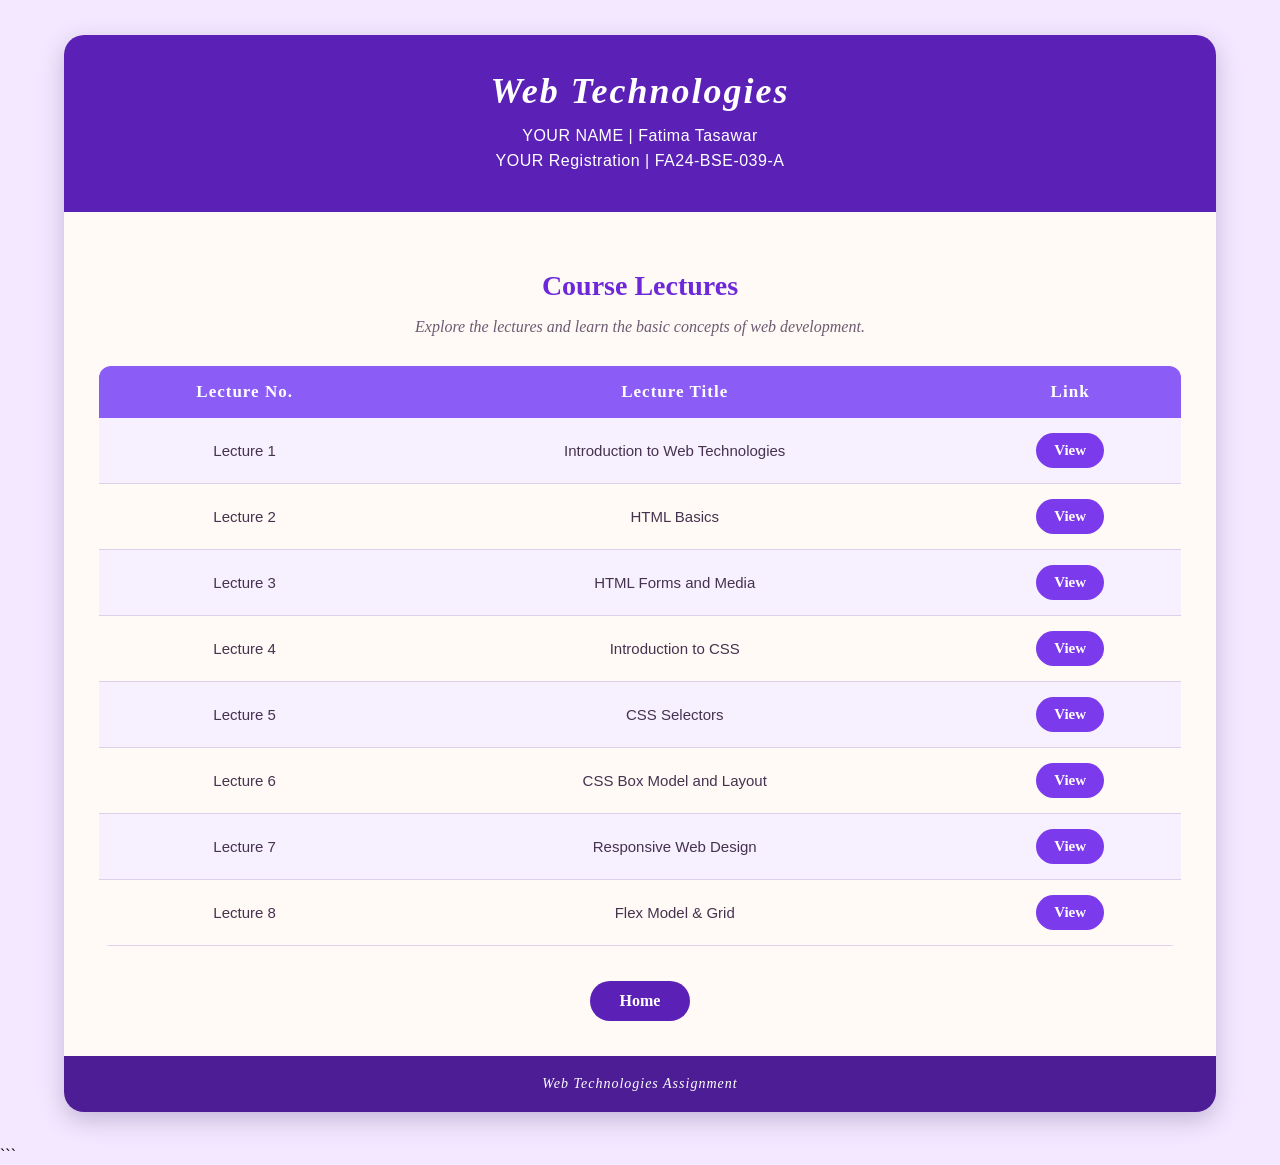
<file: index.html>
<!DOCTYPE html>
<html>

<head>

    <title>Web Development</title>

    <style>

        /* ---------- BODY ---------- */

        body {
            font-family: "Trebuchet MS", sans-serif;
            background-color: #f3e8ff;
            margin: 0;
            padding: 0;
        }


        /* ---------- MAIN CONTAINER ---------- */

        .container {
            width: 90%;
            margin: 35px auto;
            background-color: #fffaf5;
            border-radius: 20px;
            box-shadow: 0 8px 25px #c4b5d8;
            overflow: hidden;
        }


        /* ---------- HEADER ---------- */

        .header {
            background-color: #5b21b6;
            color: white;
            text-align: center;
            padding: 35px;
        }

        .header h1 {
            margin: 0 0 15px;
            font-family: Georgia, serif;
            font-size: 36px;
            letter-spacing: 2px;
            font-style: italic;
        }

        .header p {
            margin: 7px;
            font-size: 16px;
            letter-spacing: 0.5px;
        }


        /* ---------- CONTENT ---------- */

        .content {
            padding: 35px;
        }


        /* ---------- INTRODUCTION ---------- */

        .intro {
            text-align: center;
            margin-bottom: 30px;
        }

        .intro h2 {
            color: #6d28d9;
            margin-bottom: 12px;
            font-family: Georgia, serif;
            font-size: 28px;
        }

        .intro p {
            color: #6b5b73;
            font-family: Georgia, serif;
            font-size: 16px;
            font-style: italic;
        }


        /* ---------- TABLE ---------- */

        table {
            width: 100%;
            border-collapse: separate;
            border-spacing: 0;
            margin-top: 25px;
            overflow: hidden;
            border-radius: 12px;
            font-family: "Trebuchet MS", sans-serif;
        }


        /* ---------- TABLE HEADER ---------- */

        th {
            background-color: #8b5cf6;
            color: white;
            padding: 16px;
            font-family: Georgia, serif;
            font-size: 17px;
            letter-spacing: 1px;
        }


        /* ---------- TABLE DATA ---------- */

        td {
            padding: 15px;
            border-bottom: 1px solid #ddd0eb;
            text-align: center;
            color: #45324f;
            font-size: 15px;
        }


        /* ---------- ALTERNATE ROWS ---------- */

        tr:nth-child(even) {
            background-color: #f7f0ff;
        }

        tr:nth-child(odd) {
            background-color: #fffaf5;
        }


        /* ---------- ROW HOVER ---------- */

        tr:hover {
            background-color: #eadcff;
        }


        /* ---------- VIEW BUTTON ---------- */

        td a {
            display: inline-block;
            background-color: #7c3aed;
            color: white;
            padding: 9px 18px;
            border-radius: 20px;
            text-decoration: none;
            font-family: Georgia, serif;
            font-weight: bold;
            transition: 0.3s;
        }

        td a:hover {
            background-color: #db2777;
            transform: scale(1.05);
        }


        /* ---------- HOME BUTTON ---------- */

        .navigation {
            text-align: center;
            margin-top: 35px;
        }

        .navigation a {
            display: inline-block;
            background-color: #5b21b6;
            color: white;
            padding: 11px 30px;
            border-radius: 25px;
            text-decoration: none;
            font-family: Georgia, serif;
            font-weight: bold;
        }

        .navigation a:hover {
            background-color: #db2777;
        }


        /* ---------- FOOTER ---------- */

        .footer {
            background-color: #4c1d95;
            color: white;
            text-align: center;
            padding: 20px;
            font-family: Georgia, serif;
            font-size: 14px;
            font-style: italic;
            letter-spacing: 1px;
        }

    </style>

</head>


<body>

    <div class="container">


        <!-- HEADER -->

        <div class="header">

            <h1>Web Technologies</h1>

            <p>YOUR NAME | Fatima Tasawar</p>

            <p>YOUR Registration | FA24-BSE-039-A</p>

        </div>


        <!-- CONTENT -->

        <div class="content">


            <!-- INTRO -->

            <div class="intro">

                <h2>Course Lectures</h2>

                <p>
                    Explore the lectures and learn the basic concepts of web development.
                </p>

            </div>


            <!-- LECTURE TABLE -->

            <table>

                <tr>
                    <th>Lecture No.</th>
                    <th>Lecture Title</th>
                    <th>Link</th>
                </tr>


                <tr>
                    <td>Lecture 1</td>
                    <td>Introduction to Web Technologies</td>
                    <td>
                        <a href="lecture1.html">View</a>
                    </td>
                </tr>


                <tr>
                    <td>Lecture 2</td>
                    <td>HTML Basics</td>
                    <td>
                        <a href="lecture2.html">View</a>
                    </td>
                </tr>


                <tr>
                    <td>Lecture 3</td>
                    <td>HTML Forms and Media</td>
                    <td>
                        <a href="lecture3.html">View</a>
                    </td>
                </tr>


                <tr>
                    <td>Lecture 4</td>
                    <td>Introduction to CSS</td>
                    <td>
                        <a href="lecture4.html">View</a>
                    </td>
                </tr>


                <tr>
                    <td>Lecture 5</td>
                    <td>CSS Selectors</td>
                    <td>
                        <a href="lecture5.html">View</a>
                    </td>
                </tr>


                <tr>
                    <td>Lecture 6</td>
                    <td>CSS Box Model and Layout</td>
                    <td>
                        <a href="lecture6.html">View</a>
                    </td>
                </tr>


                <tr>
                    <td>Lecture 7</td>
                    <td>Responsive Web Design</td>
                    <td>
                        <a href="lecture7.html">View</a>
                    </td>
                </tr>


                <tr>
                    <td>Lecture 8</td>
                    <td>Flex Model & Grid</td>
                    <td>
                        <a href="lecture8.html">View</a>
                    </td>
                </tr>

            </table>


            <!-- HOME -->

            <div class="navigation">

                <a href="index.html">Home</a>

            </div>

        </div>


        <!-- FOOTER -->

        <div class="footer">

            Web Technologies Assignment

        </div>

    </div>

</body>

</html>
```
</file>
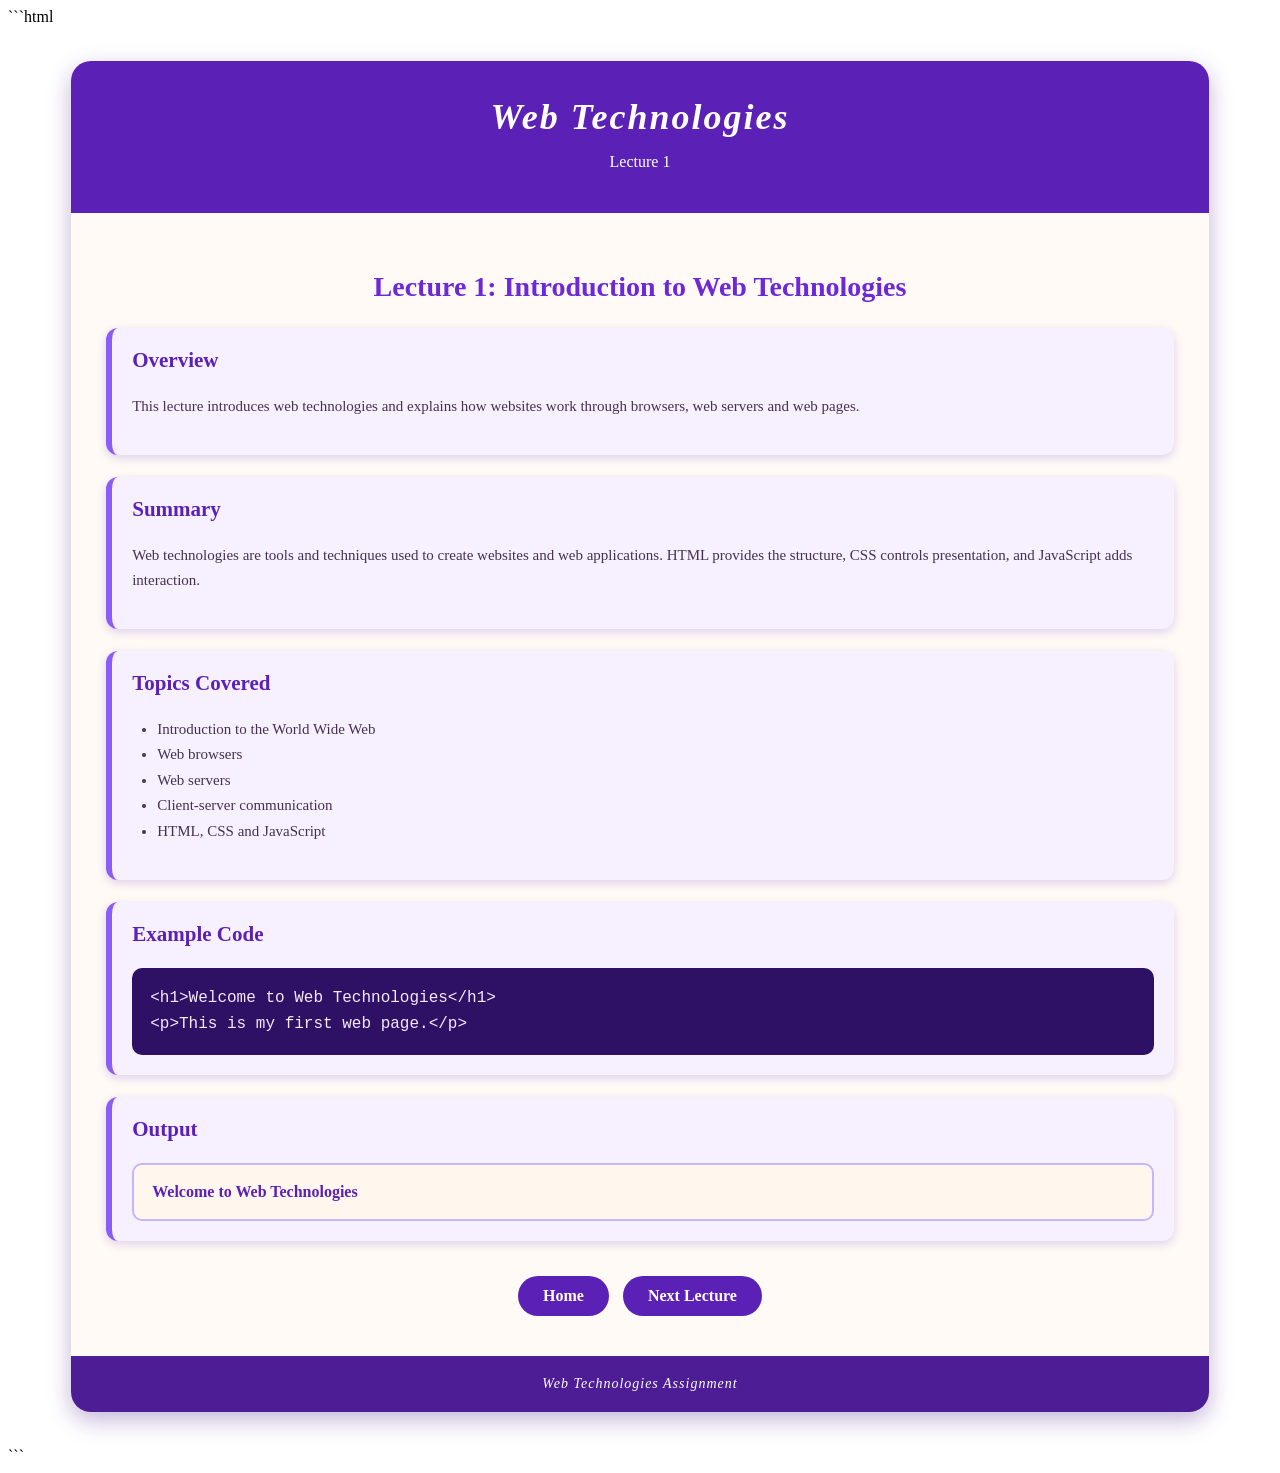
<file: lecture1.html>
```html
<!DOCTYPE html>
<html>

<head>
    <title>Lecture 1 - Introduction to Web Technologies</title>
    <link rel="stylesheet" href="style.css">
</head>

<body>

<div class="container">

    <div class="header">
        <h1>Web Technologies</h1>
        <p>Lecture 1</p>
    </div>

    <div class="content">

        <h2 class="lecture-title">
            Lecture 1: Introduction to Web Technologies
        </h2>

        <div class="section">
            <h3>Overview</h3>

            <p>
                This lecture introduces web technologies and explains how
                websites work through browsers, web servers and web pages.
            </p>
        </div>

        <div class="section">
            <h3>Summary</h3>

            <p>
                Web technologies are tools and techniques used to create
                websites and web applications. HTML provides the structure,
                CSS controls presentation, and JavaScript adds interaction.
            </p>
        </div>

        <div class="section">
            <h3>Topics Covered</h3>

            <ul>
                <li>Introduction to the World Wide Web</li>
                <li>Web browsers</li>
                <li>Web servers</li>
                <li>Client-server communication</li>
                <li>HTML, CSS and JavaScript</li>
            </ul>
        </div>

        <div class="section">
            <h3>Example Code</h3>

            <div class="code-box">&lt;h1&gt;Welcome to Web Technologies&lt;/h1&gt;
&lt;p&gt;This is my first web page.&lt;/p&gt;</div>
        </div>

        <div class="section">
            <h3>Output</h3>

            <div class="output-box">
                Welcome to Web Technologies
            </div>
        </div>

        <div class="navigation">
            <a href="index.html">Home</a>
            <a href="lecture2.html">Next Lecture</a>
        </div>

    </div>

    <div class="footer">
        Web Technologies Assignment
    </div>

</div>

</body>
</html>
```
</file>
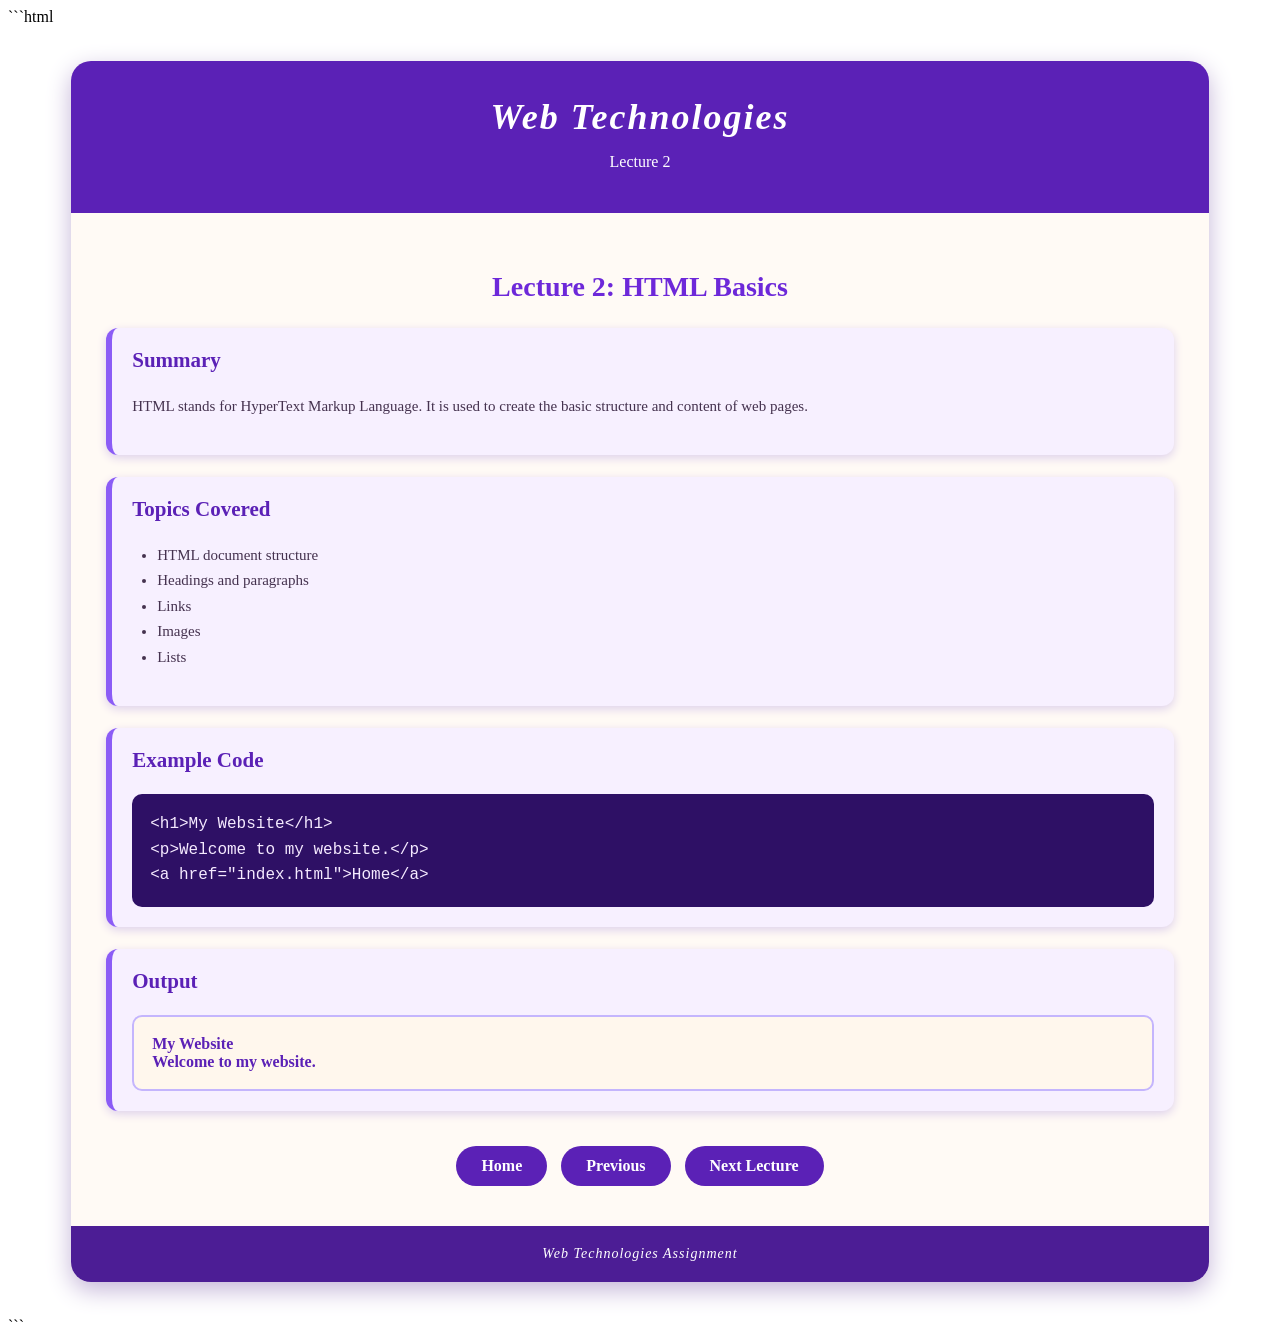
<file: lecture2.html>
```html
<!DOCTYPE html>
<html>

<head>
    <title>Lecture 2 - HTML Basics</title>
    <link rel="stylesheet" href="style.css">
</head>

<body>

<div class="container">

    <div class="header">
        <h1>Web Technologies</h1>
        <p>Lecture 2</p>
    </div>

    <div class="content">

        <h2 class="lecture-title">
            Lecture 2: HTML Basics
        </h2>

        <div class="section">
            <h3>Summary</h3>

            <p>
                HTML stands for HyperText Markup Language. It is used to
                create the basic structure and content of web pages.
            </p>
        </div>

        <div class="section">
            <h3>Topics Covered</h3>

            <ul>
                <li>HTML document structure</li>
                <li>Headings and paragraphs</li>
                <li>Links</li>
                <li>Images</li>
                <li>Lists</li>
            </ul>
        </div>

        <div class="section">
            <h3>Example Code</h3>

            <div class="code-box">&lt;h1&gt;My Website&lt;/h1&gt;
&lt;p&gt;Welcome to my website.&lt;/p&gt;
&lt;a href="index.html"&gt;Home&lt;/a&gt;</div>
        </div>

        <div class="section">
            <h3>Output</h3>

            <div class="output-box">
                My Website<br>
                Welcome to my website.
            </div>
        </div>

        <div class="navigation">
            <a href="index.html">Home</a>
            <a href="lecture1.html">Previous</a>
            <a href="lecture3.html">Next Lecture</a>
        </div>

    </div>

    <div class="footer">
        Web Technologies Assignment
    </div>

</div>

</body>
</html>
```
</file>
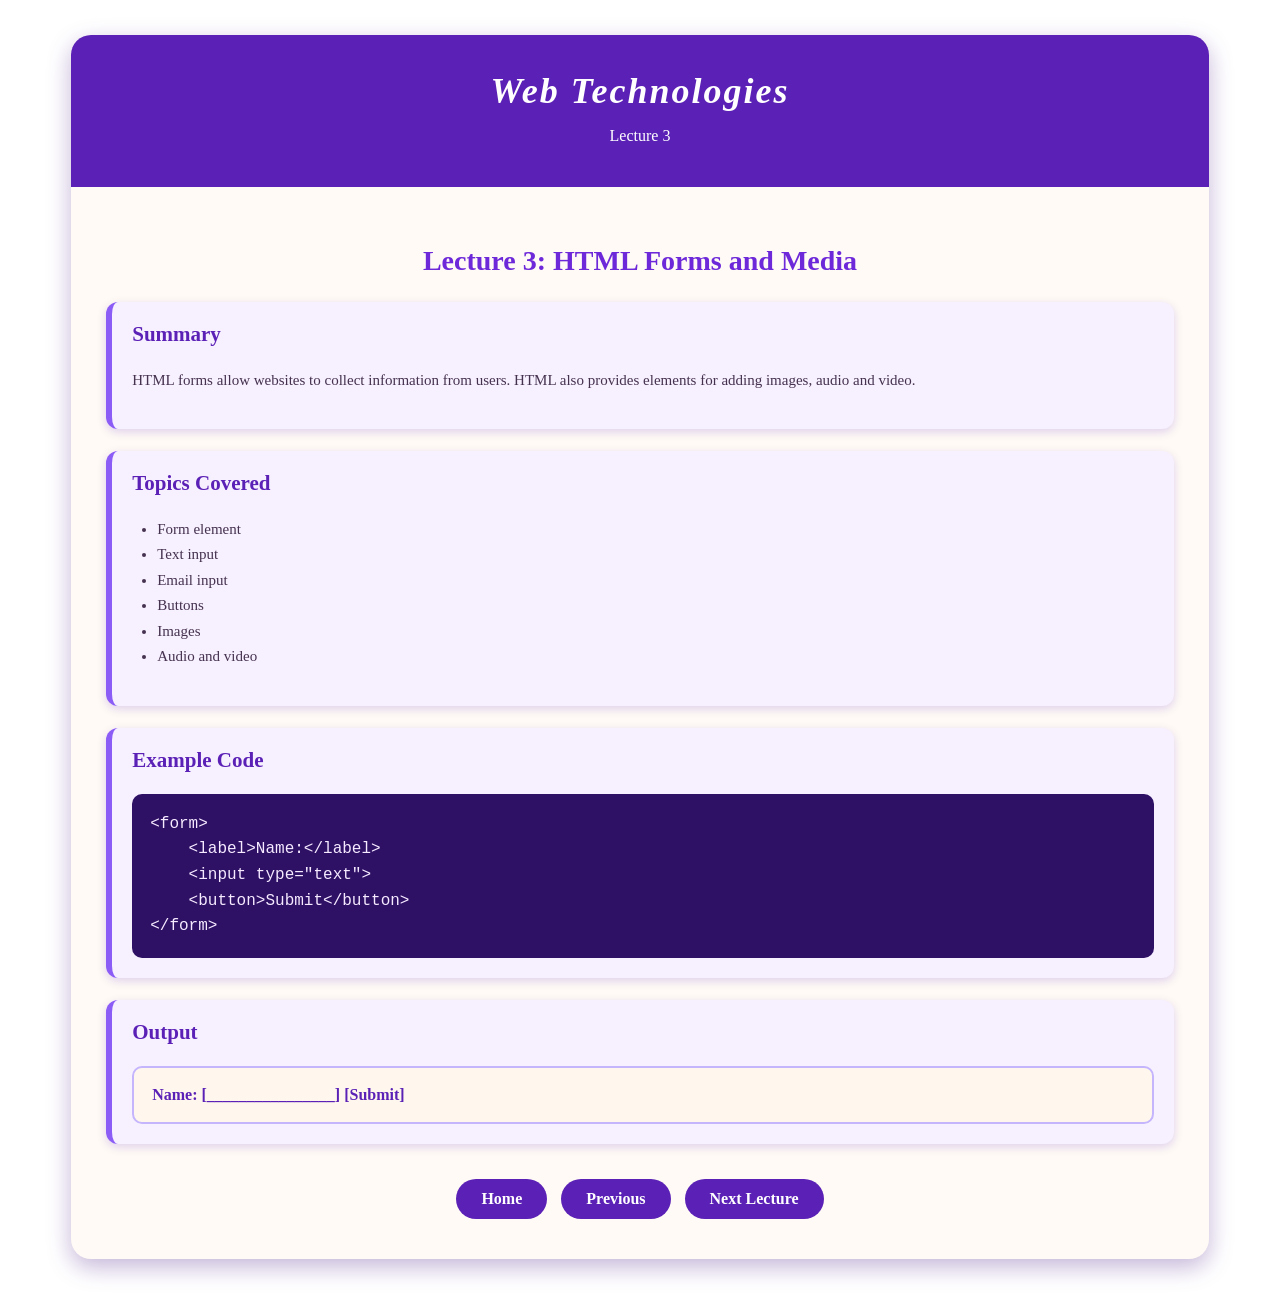
<file: lecture3.html>
<!DOCTYPE html>
<html>
<head>
    <title>Lecture 3 - HTML Forms and Media</title>
    <link rel="stylesheet" href="style.css">
</head>

<body>

<div class="container">

    <div class="header">
        <h1>Web Technologies</h1>
        <p>Lecture 3</p>
    </div>

    <div class="content">

        <h2 class="lecture-title">Lecture 3: HTML Forms and Media</h2>

        <div class="section">
            <h3>Summary</h3>
            <p>
                HTML forms allow websites to collect information from users.
                HTML also provides elements for adding images, audio and video.
            </p>
        </div>

        <div class="section">
            <h3>Topics Covered</h3>
            <ul>
                <li>Form element</li>
                <li>Text input</li>
                <li>Email input</li>
                <li>Buttons</li>
                <li>Images</li>
                <li>Audio and video</li>
            </ul>
        </div>

        <div class="section">
            <h3>Example Code</h3>
            <div class="code-box">&lt;form&gt;
    &lt;label&gt;Name:&lt;/label&gt;
    &lt;input type="text"&gt;
    &lt;button&gt;Submit&lt;/button&gt;
&lt;/form&gt;</div>
        </div>

        <div class="section">
            <h3>Output</h3>
            <div class="output-box">
                Name: [________________] [Submit]
            </div>
        </div>

        <div class="navigation">
            <a href="index.html">Home</a>
            <a href="lecture2.html">Previous</a>
            <a href="lecture4.html">Next Lecture</a>
        </div>

    </div>

</div>

</body>
</html>
</file>
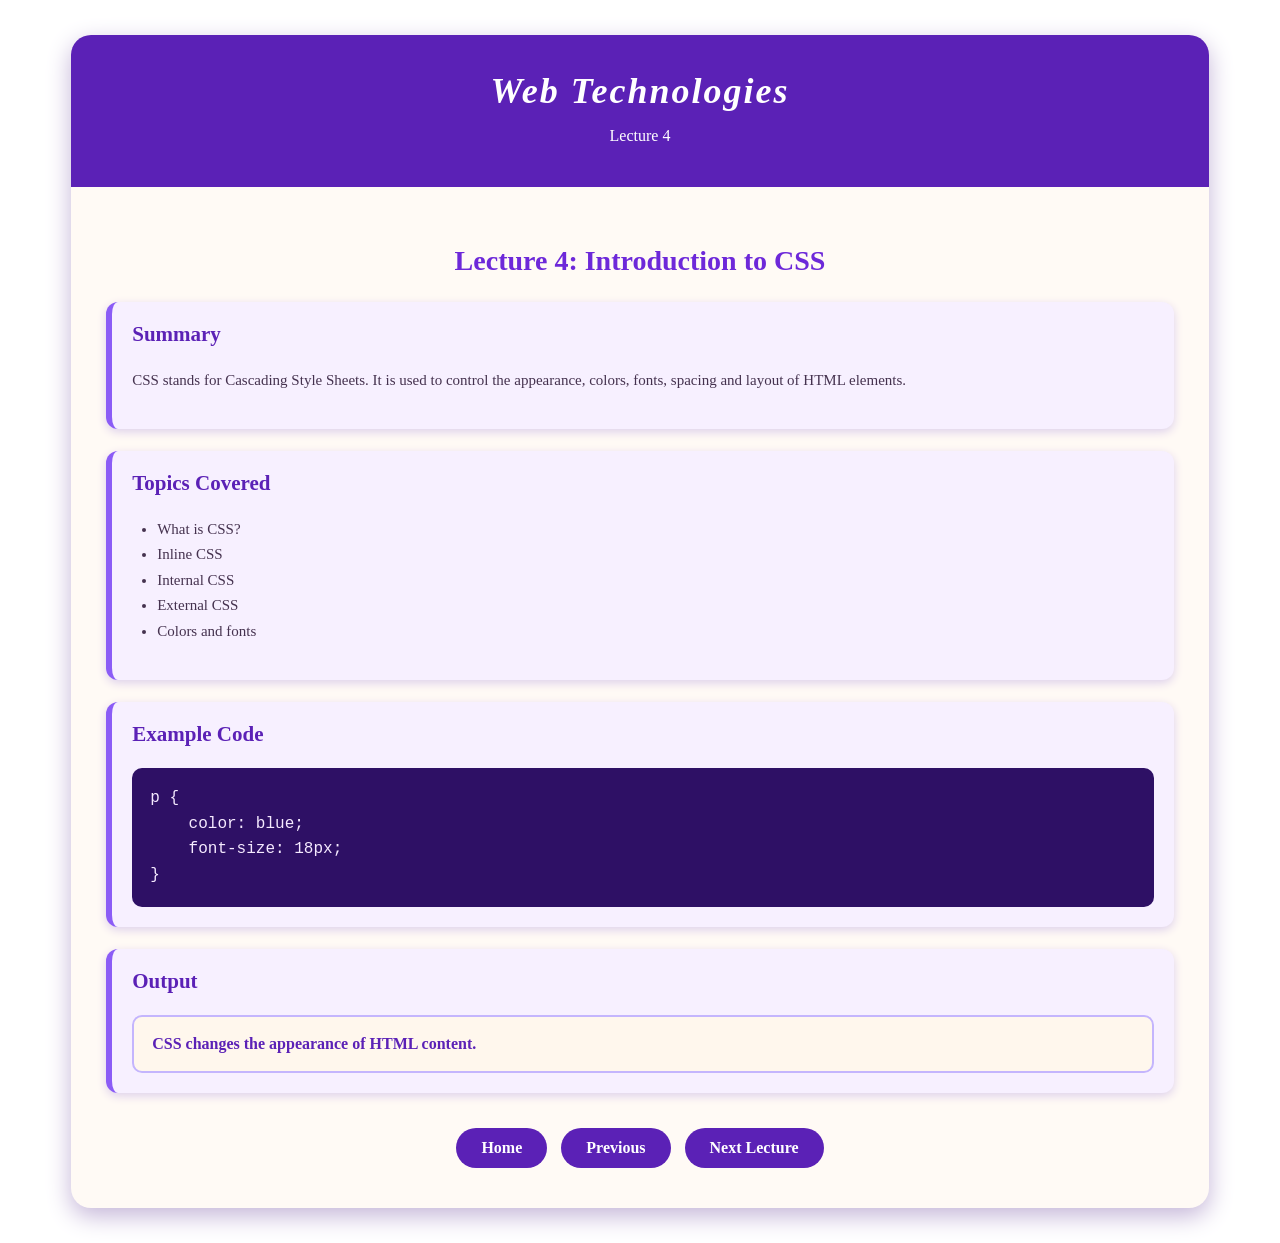
<file: lecture4.html>
<!DOCTYPE html>
<html>
<head>
    <title>Lecture 4 - Introduction to CSS</title>
    <link rel="stylesheet" href="style.css">
</head>

<body>

<div class="container">

    <div class="header">
        <h1>Web Technologies</h1>
        <p>Lecture 4</p>
    </div>

    <div class="content">

        <h2 class="lecture-title">Lecture 4: Introduction to CSS</h2>

        <div class="section">
            <h3>Summary</h3>
            <p>
                CSS stands for Cascading Style Sheets. It is used to control
                the appearance, colors, fonts, spacing and layout of HTML
                elements.
            </p>
        </div>

        <div class="section">
            <h3>Topics Covered</h3>
            <ul>
                <li>What is CSS?</li>
                <li>Inline CSS</li>
                <li>Internal CSS</li>
                <li>External CSS</li>
                <li>Colors and fonts</li>
            </ul>
        </div>

        <div class="section">
            <h3>Example Code</h3>
            <div class="code-box">p {
    color: blue;
    font-size: 18px;
}</div>
        </div>

        <div class="section">
            <h3>Output</h3>
            <div class="output-box">
                CSS changes the appearance of HTML content.
            </div>
        </div>

        <div class="navigation">
            <a href="index.html">Home</a>
            <a href="lecture3.html">Previous</a>
            <a href="lecture5.html">Next Lecture</a>
        </div>

    </div>

</div>

</body>
</html>
</file>
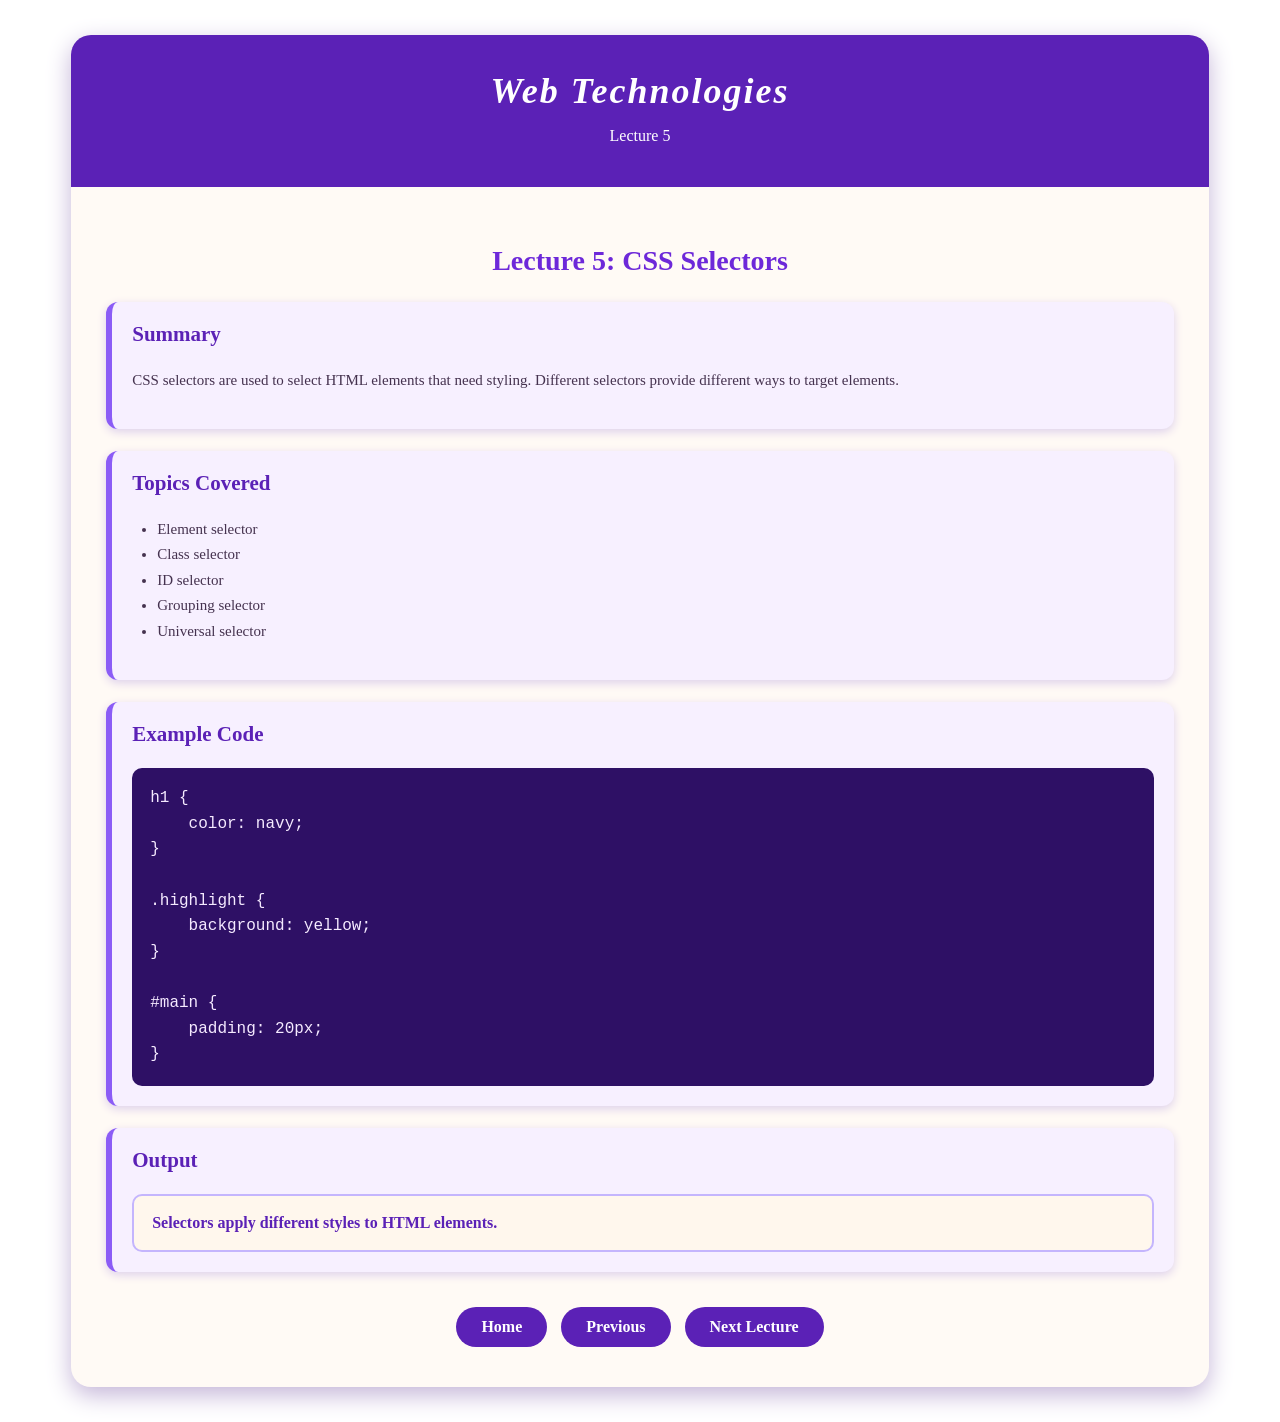
<file: lecture5.html>
<!DOCTYPE html>
<html>
<head>
    <title>Lecture 5 - CSS Selectors</title>
    <link rel="stylesheet" href="style.css">
</head>

<body>

<div class="container">

    <div class="header">
        <h1>Web Technologies</h1>
        <p>Lecture 5</p>
    </div>

    <div class="content">

        <h2 class="lecture-title">Lecture 5: CSS Selectors</h2>

        <div class="section">
            <h3>Summary</h3>
            <p>
                CSS selectors are used to select HTML elements that need
                styling. Different selectors provide different ways to
                target elements.
            </p>
        </div>

        <div class="section">
            <h3>Topics Covered</h3>
            <ul>
                <li>Element selector</li>
                <li>Class selector</li>
                <li>ID selector</li>
                <li>Grouping selector</li>
                <li>Universal selector</li>
            </ul>
        </div>

        <div class="section">
            <h3>Example Code</h3>
            <div class="code-box">h1 {
    color: navy;
}

.highlight {
    background: yellow;
}

#main {
    padding: 20px;
}</div>
        </div>

        <div class="section">
            <h3>Output</h3>
            <div class="output-box">
                Selectors apply different styles to HTML elements.
            </div>
        </div>

        <div class="navigation">
            <a href="index.html">Home</a>
            <a href="lecture4.html">Previous</a>
            <a href="lecture6.html">Next Lecture</a>
        </div>

    </div>

</div>

</body>
</html>
</file>
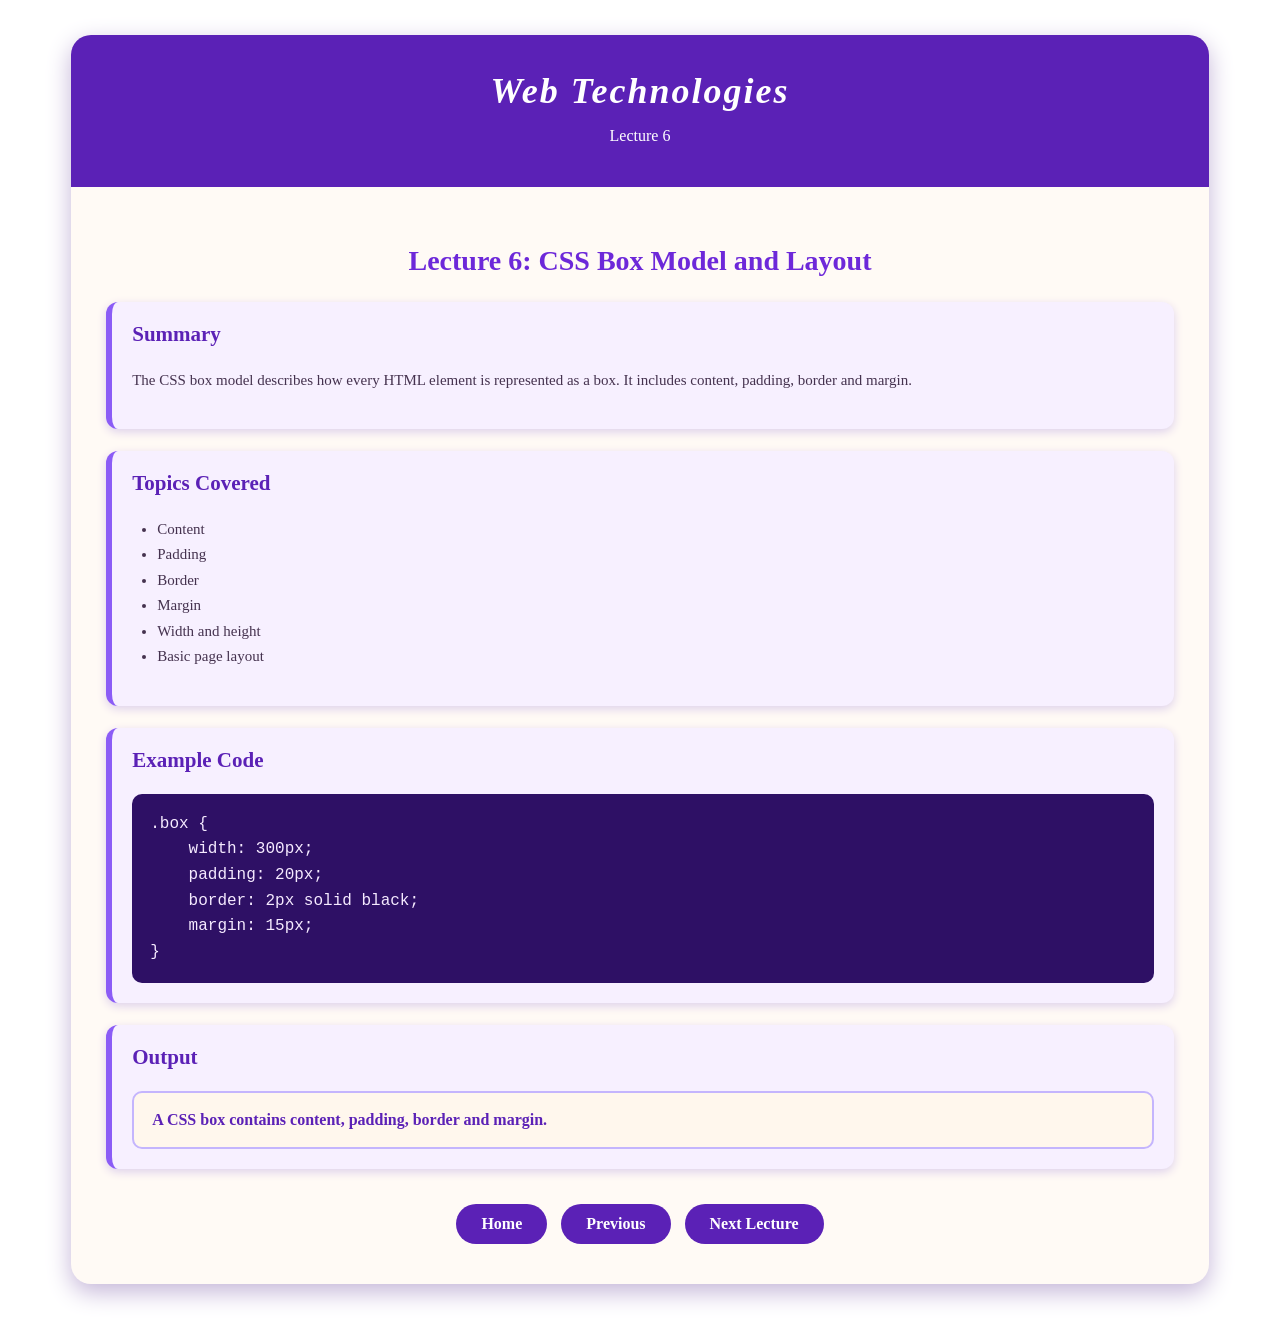
<file: lecture6.html>
<!DOCTYPE html>
<html>
<head>
    <title>Lecture 6 - CSS Box Model and Layout</title>
    <link rel="stylesheet" href="style.css">
</head>

<body>

<div class="container">

    <div class="header">
        <h1>Web Technologies</h1>
        <p>Lecture 6</p>
    </div>

    <div class="content">

        <h2 class="lecture-title">Lecture 6: CSS Box Model and Layout</h2>

        <div class="section">
            <h3>Summary</h3>
            <p>
                The CSS box model describes how every HTML element is
                represented as a box. It includes content, padding, border
                and margin.
            </p>
        </div>

        <div class="section">
            <h3>Topics Covered</h3>
            <ul>
                <li>Content</li>
                <li>Padding</li>
                <li>Border</li>
                <li>Margin</li>
                <li>Width and height</li>
                <li>Basic page layout</li>
            </ul>
        </div>

        <div class="section">
            <h3>Example Code</h3>
            <div class="code-box">.box {
    width: 300px;
    padding: 20px;
    border: 2px solid black;
    margin: 15px;
}</div>
        </div>

        <div class="section">
            <h3>Output</h3>
            <div class="output-box">
                A CSS box contains content, padding, border and margin.
            </div>
        </div>

        <div class="navigation">
            <a href="index.html">Home</a>
            <a href="lecture5.html">Previous</a>
            <a href="lecture7.html">Next Lecture</a>
        </div>

    </div>

</div>

</body>
</html>
</file>
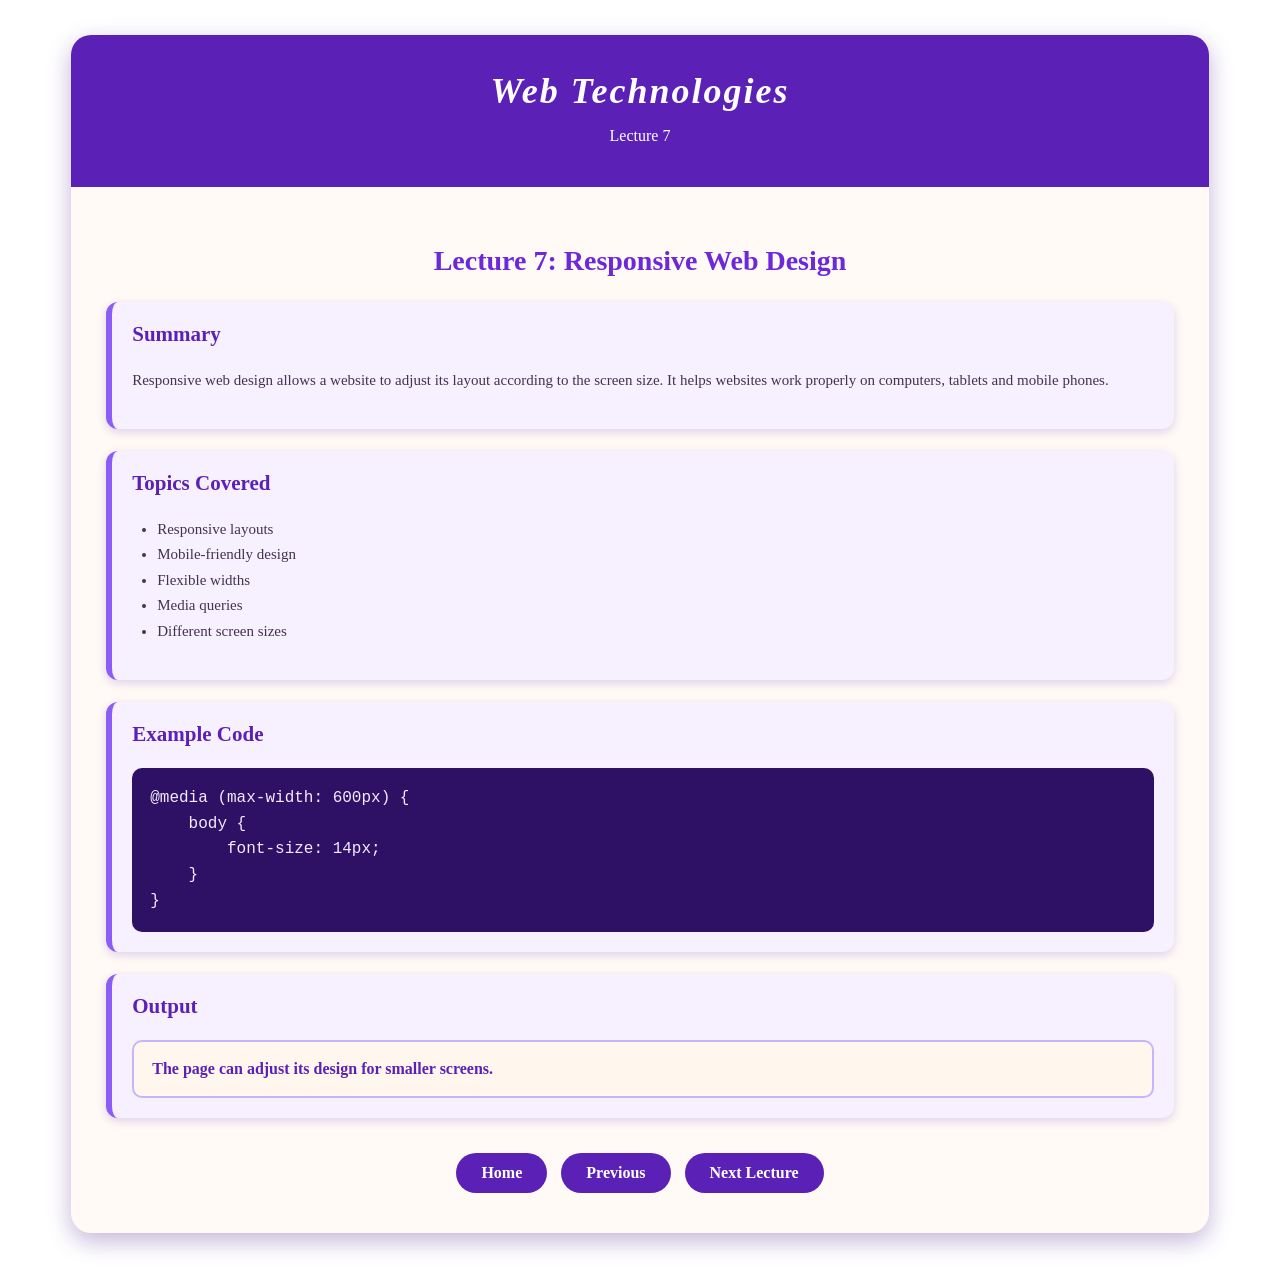
<file: lecture7.html>
<!DOCTYPE html>
<html>
<head>
    <title>Lecture 7 - Responsive Web Design</title>
    <link rel="stylesheet" href="style.css">
</head>

<body>

<div class="container">

    <div class="header">
        <h1>Web Technologies</h1>
        <p>Lecture 7</p>
    </div>

    <div class="content">

        <h2 class="lecture-title">Lecture 7: Responsive Web Design</h2>

        <div class="section">
            <h3>Summary</h3>
            <p>
                Responsive web design allows a website to adjust its layout
                according to the screen size. It helps websites work properly
                on computers, tablets and mobile phones.
            </p>
        </div>

        <div class="section">
            <h3>Topics Covered</h3>
            <ul>
                <li>Responsive layouts</li>
                <li>Mobile-friendly design</li>
                <li>Flexible widths</li>
                <li>Media queries</li>
                <li>Different screen sizes</li>
            </ul>
        </div>

        <div class="section">
            <h3>Example Code</h3>
            <div class="code-box">@media (max-width: 600px) {
    body {
        font-size: 14px;
    }
}</div>
        </div>

        <div class="section">
            <h3>Output</h3>
            <div class="output-box">
                The page can adjust its design for smaller screens.
            </div>
        </div>

        <div class="navigation">
            <a href="index.html">Home</a>
            <a href="lecture6.html">Previous</a>
            <a href="lecture8.html">Next Lecture</a>
        </div>

    </div>

</div>

</body>
</html>
</file>
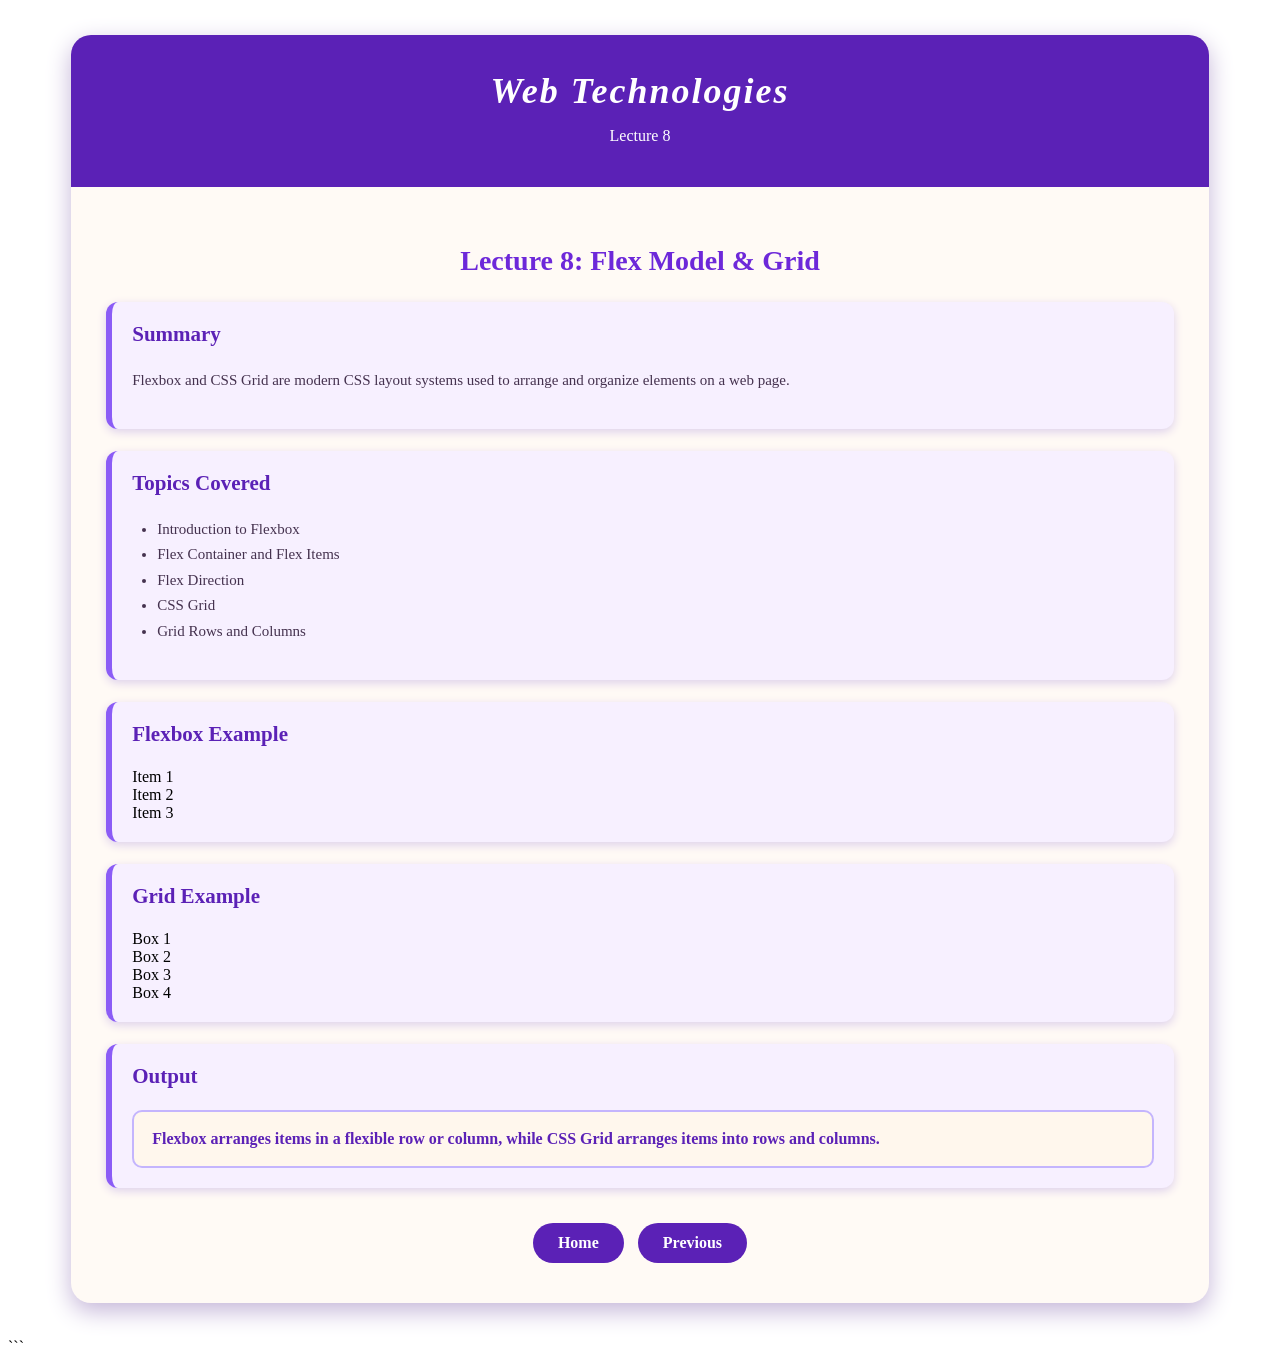
<file: lecture8.html>
<!DOCTYPE html>
<html>
<head>
    <title>Flex Model & Grid</title>
    <link rel="stylesheet" href="style.css">
</head>

<body>

<div class="container">

    <div class="header">
        <h1>Web Technologies</h1>
        <p>Lecture 8</p>
    </div>

    <div class="content">

        <h2 class="lecture-title">Lecture 8: Flex Model & Grid</h2>

        <div class="section">
            <h3>Summary</h3>
            <p>
                Flexbox and CSS Grid are modern CSS layout systems used
                to arrange and organize elements on a web page.
            </p>
        </div>

        <div class="section">
            <h3>Topics Covered</h3>
            <ul>
                <li>Introduction to Flexbox</li>
                <li>Flex Container and Flex Items</li>
                <li>Flex Direction</li>
                <li>CSS Grid</li>
                <li>Grid Rows and Columns</li>
            </ul>
        </div>

        <div class="section">
            <h3>Flexbox Example</h3>

            <div class="flex-example">
                <div>Item 1</div>
                <div>Item 2</div>
                <div>Item 3</div>
            </div>
        </div>

        <div class="section">
            <h3>Grid Example</h3>

            <div class="grid-example">
                <div>Box 1</div>
                <div>Box 2</div>
                <div>Box 3</div>
                <div>Box 4</div>
            </div>
        </div>

        <div class="section">
            <h3>Output</h3>

            <div class="output-box">
                Flexbox arranges items in a flexible row or column,
                while CSS Grid arranges items into rows and columns.
            </div>
        </div>

        <div class="navigation">
            <a href="index.html">Home</a>
            <a href="lecture7.html">Previous</a>
        </div>

    </div>

</div>

</body>
</html>
```
</file>
<file: style.css>
```css
body {
    font-family: "Trebuchet MS", sans-serif;
    background-color: #f3e8ff;
    margin: 0;
    padding: 0;
}

.container {
    width: 90%;
    margin: 35px auto;
    background-color: #fffaf5;
    border-radius: 20px;
    box-shadow: 0 8px 25px #c4b5d8;
    overflow: hidden;
}

.header {
    background-color: #5b21b6;
    color: white;
    text-align: center;
    padding: 35px;
}

.header h1 {
    margin: 0 0 15px;
    font-family: Georgia, serif;
    font-size: 36px;
    letter-spacing: 2px;
    font-style: italic;
}

.header p {
    margin: 7px;
    font-size: 16px;
}

.content {
    padding: 35px;
}

.lecture-title {
    text-align: center;
    color: #6d28d9;
    font-family: Georgia, serif;
    font-size: 28px;
    margin-bottom: 25px;
}

.section {
    background-color: #f7f0ff;
    border-left: 6px solid #8b5cf6;
    border-radius: 12px;
    padding: 20px;
    margin-bottom: 22px;
    box-shadow: 0 3px 10px #ddd0eb;
}

.section h3 {
    color: #5b21b6;
    font-family: Georgia, serif;
    margin-top: 0;
    font-size: 21px;
}

.section p,
.section li {
    color: #45324f;
    line-height: 1.7;
    font-size: 15px;
}

.section ul {
    padding-left: 25px;
}

.code-box {
    background-color: #2e1065;
    color: #f5eaff;
    padding: 18px;
    border-radius: 10px;
    font-family: "Courier New", monospace;
    white-space: pre-wrap;
    line-height: 1.6;
}

.output-box {
    background-color: #fff7ed;
    color: #5b21b6;
    border: 2px solid #c4b5fd;
    padding: 18px;
    border-radius: 10px;
    font-family: Georgia, serif;
    font-weight: bold;
}

.navigation {
    text-align: center;
    margin-top: 30px;
}

.navigation a {
    display: inline-block;
    background-color: #5b21b6;
    color: white;
    padding: 11px 25px;
    margin: 5px;
    border-radius: 25px;
    text-decoration: none;
    font-family: Georgia, serif;
    font-weight: bold;
}

.navigation a:hover {
    background-color: #db2777;
}

.footer {
    background-color: #4c1d95;
    color: white;
    text-align: center;
    padding: 20px;
    font-family: Georgia, serif;
    font-size: 14px;
    font-style: italic;
    letter-spacing: 1px;
}
```
</file>
